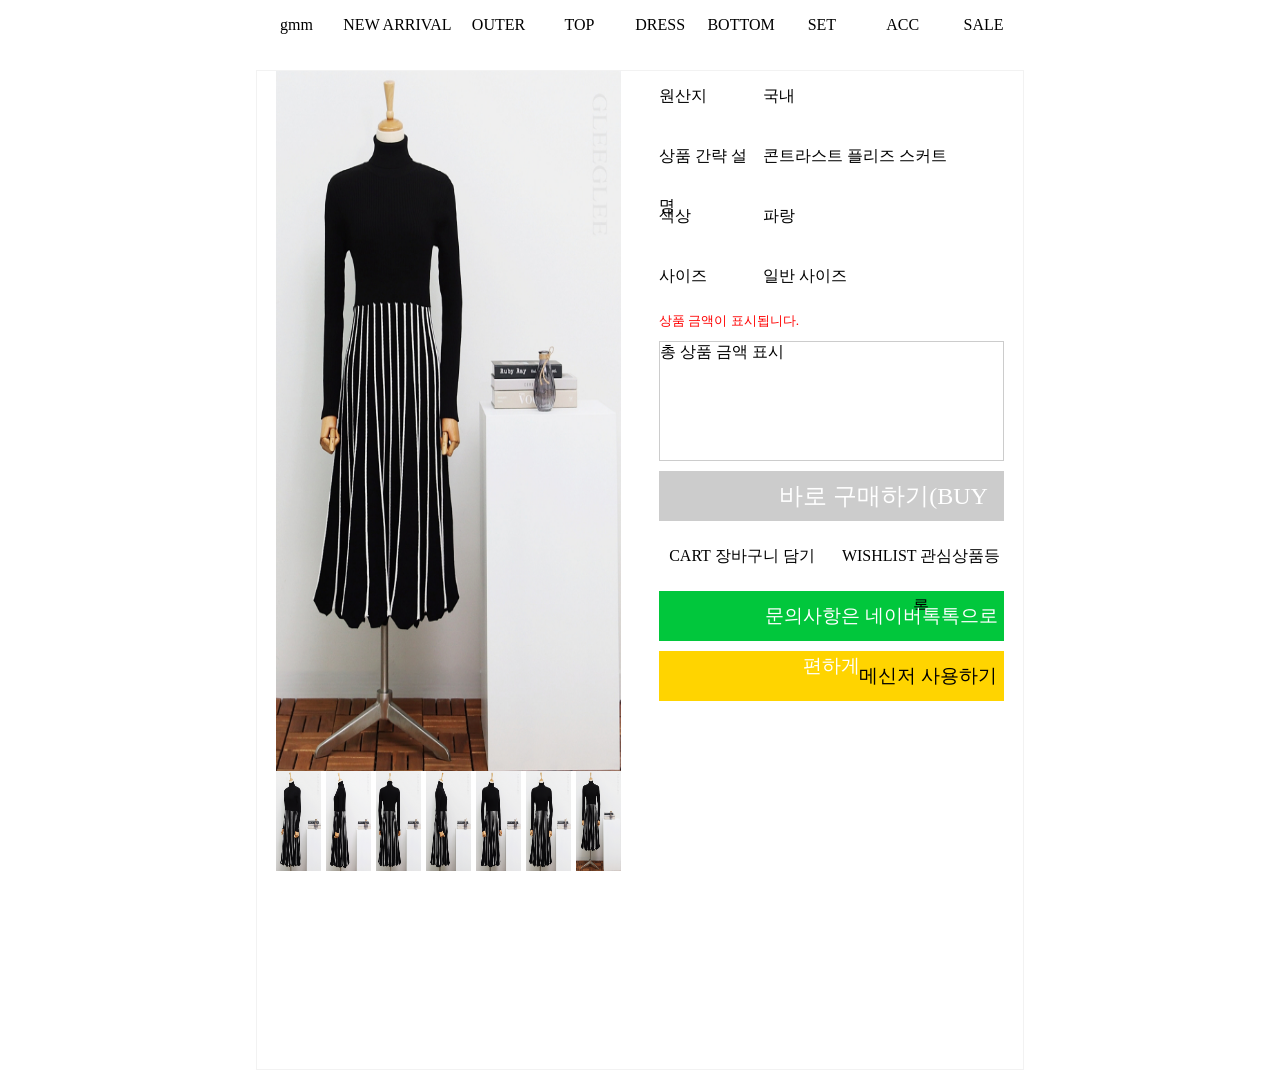
<file: 1-2주/10.25추정/shoping/index.html>
<!DOCTYPE html>
<html lang="en">
<head>
    <meta charset="UTF-8">
    <meta http-equiv="X-UA-Compatible" content="IE=edge">
    <meta name="viewport" content="width=device-width, initial-scale=1.0">
    <title>cammsys</title>
    <link rel="stylesheet" href="css/index.css">
    <script src="javascript/index.js"></script>
</head>
<body>
    <nav id="menu">
        <div></div>
        <div></div>
        <div></div>
        <div></div>
        <div></div>
        <div></div>
        <div></div>
        <div></div>
        <div></div>
    </nav>
    <section>
        <article class="at">
            <div class="left">
                <div class="big">
                    <img src="img/img0.jpg" alt="" id="pic">
                </div>
                <ul class="small">
                    <li onclick="pic.src='img/img1.jpg'"><img src="img/img1.jpg" alt=""></li>
                    <li onclick="pic.src='img/img2.jpg'"><img src="img/img2.jpg" alt=""></li>
                    <li onclick="pic.src='img/img3.jpg'"><img src="img/img3.jpg" alt=""></li>
                    <li onclick="pic.src='img/img4.jpg'"><img src="img/img4.jpg" alt=""></li>
                    <li onclick="pic.src='img/img5.jpg'"><img src="img/img5.jpg" alt=""></li>
                    <li onclick="pic.src='img/img6.jpg'"><img src="img/img6.jpg" alt=""></li>
                    <li onclick="pic.src='img/img7.jpg'"><img src="img/img7.jpg" alt=""></li>
                </ul>
            </div>
            <div class="right">
                <ul class="detail">
                    <li>
                        <div>원산지</div>
                        <div>국내</div>
                    </li>
                    <li>
                        <div>상품 간략 설명</div>
                        <div>콘트라스트 플리즈 스커트</div>
                    </li>
                    <li>
                        <div>색상</div>
                        <div>파랑</div>
                    </li>
                    <li>
                        <div>사이즈</div>
                        <div>일반 사이즈</div>
                    </li>
                    <li class="text">
                        <p>
                            <small>상품 금액이 표시됩니다.</small> 
                        </p>
                        <p class="price">총 상품 금액 표시</p>
                    </li>
                    <li class="buy">
                        바로 구매하기(BUY NOW)
                    </li>
                    <li class="put">
                        <div>CART 장바구니 담기</div>
                        <div>WISHLIST 관심상품등록</div>
                    </li>
                    <li class="btn qna">문의사항은 네이버톡톡으로 편하게</li>
                    <li class="btn msn">메신저 사용하기</li>
                </ul>
            </div>
        </article>
    </section>
</body>
</html>
</file>
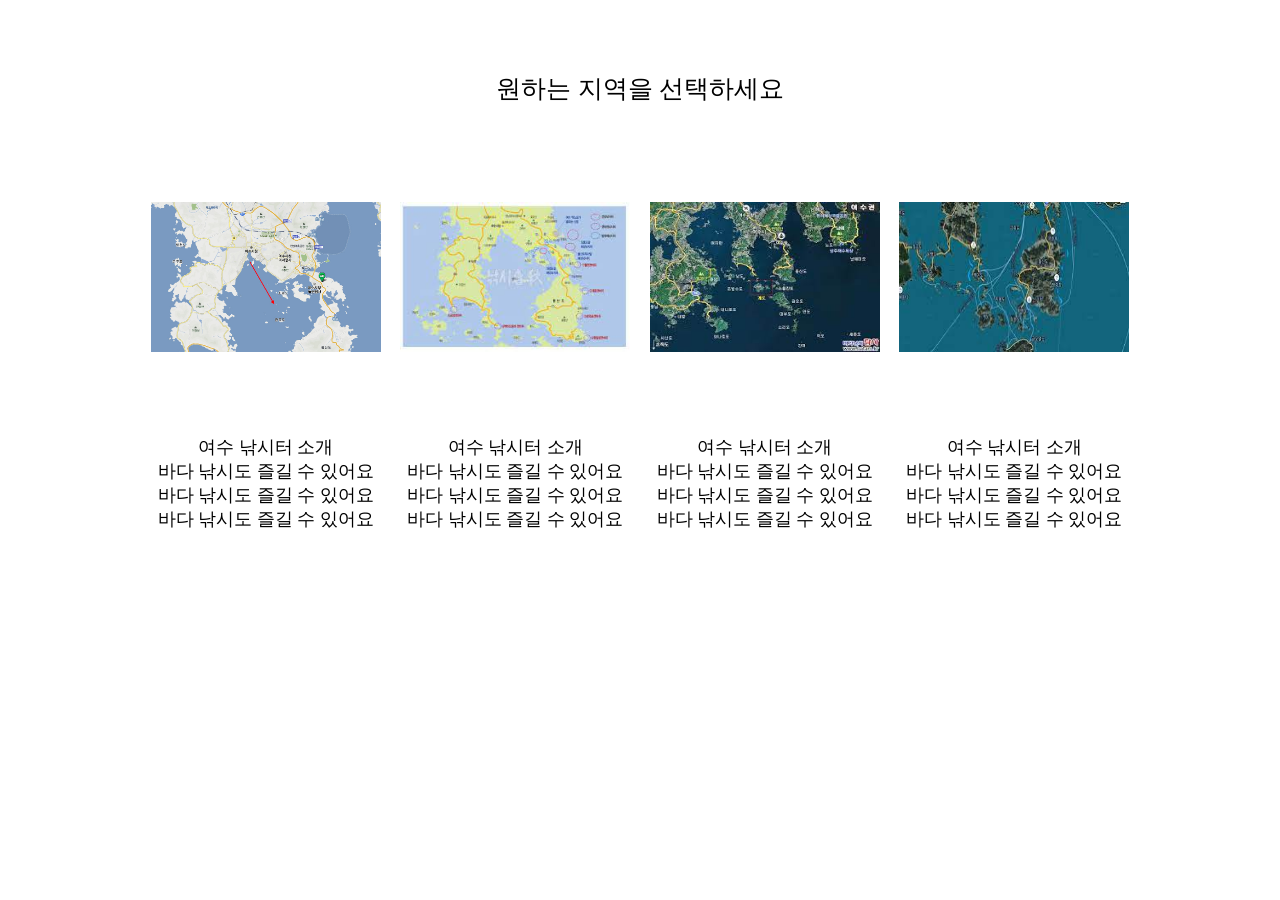
<file: 1-2주/1024까지/23table_css/index.html>
<!DOCTYPE html>
<html>
    <head>
        <title>웹페이지 제목</title>
        <meta charset="utf-8">
        <link rel="stylesheet" href="css/index.css">
    </head>
    <body>
        <table>
            <tr>
                <td>원하는 지역을 선택하세요</td>
            </tr>
        </table>
        <table class="imgTable">
            <tr>
                <td>
                    <img src="img/img1.jpeg" alt="">
                </td>
                <td>
                    <img src="img/img2.jpeg" alt="">
                </td>
                <td>
                    <img src="img/img3.jpeg" alt="">
                </td>
                <td>
                    <img src="img/img4.jpeg" alt="">
                </td>
            </tr>
            <tr>
                <td>
                    여수 낚시터 소개<br>
                    바다 낚시도 즐길 수 있어요<br>
                    바다 낚시도 즐길 수 있어요<br>
                    바다 낚시도 즐길 수 있어요<br>
                </td>
                <td>
                    여수 낚시터 소개<br>
                    바다 낚시도 즐길 수 있어요<br>
                    바다 낚시도 즐길 수 있어요<br>
                    바다 낚시도 즐길 수 있어요<br>
                </td>
                <td>
                    여수 낚시터 소개<br>
                    바다 낚시도 즐길 수 있어요<br>
                    바다 낚시도 즐길 수 있어요<br>
                    바다 낚시도 즐길 수 있어요<br>
                </td>
                <td>
                    여수 낚시터 소개<br>
                    바다 낚시도 즐길 수 있어요<br>
                    바다 낚시도 즐길 수 있어요<br>
                    바다 낚시도 즐길 수 있어요<br>
                </td>
            </tr>
        </table>
    </body>
</html>
</file>
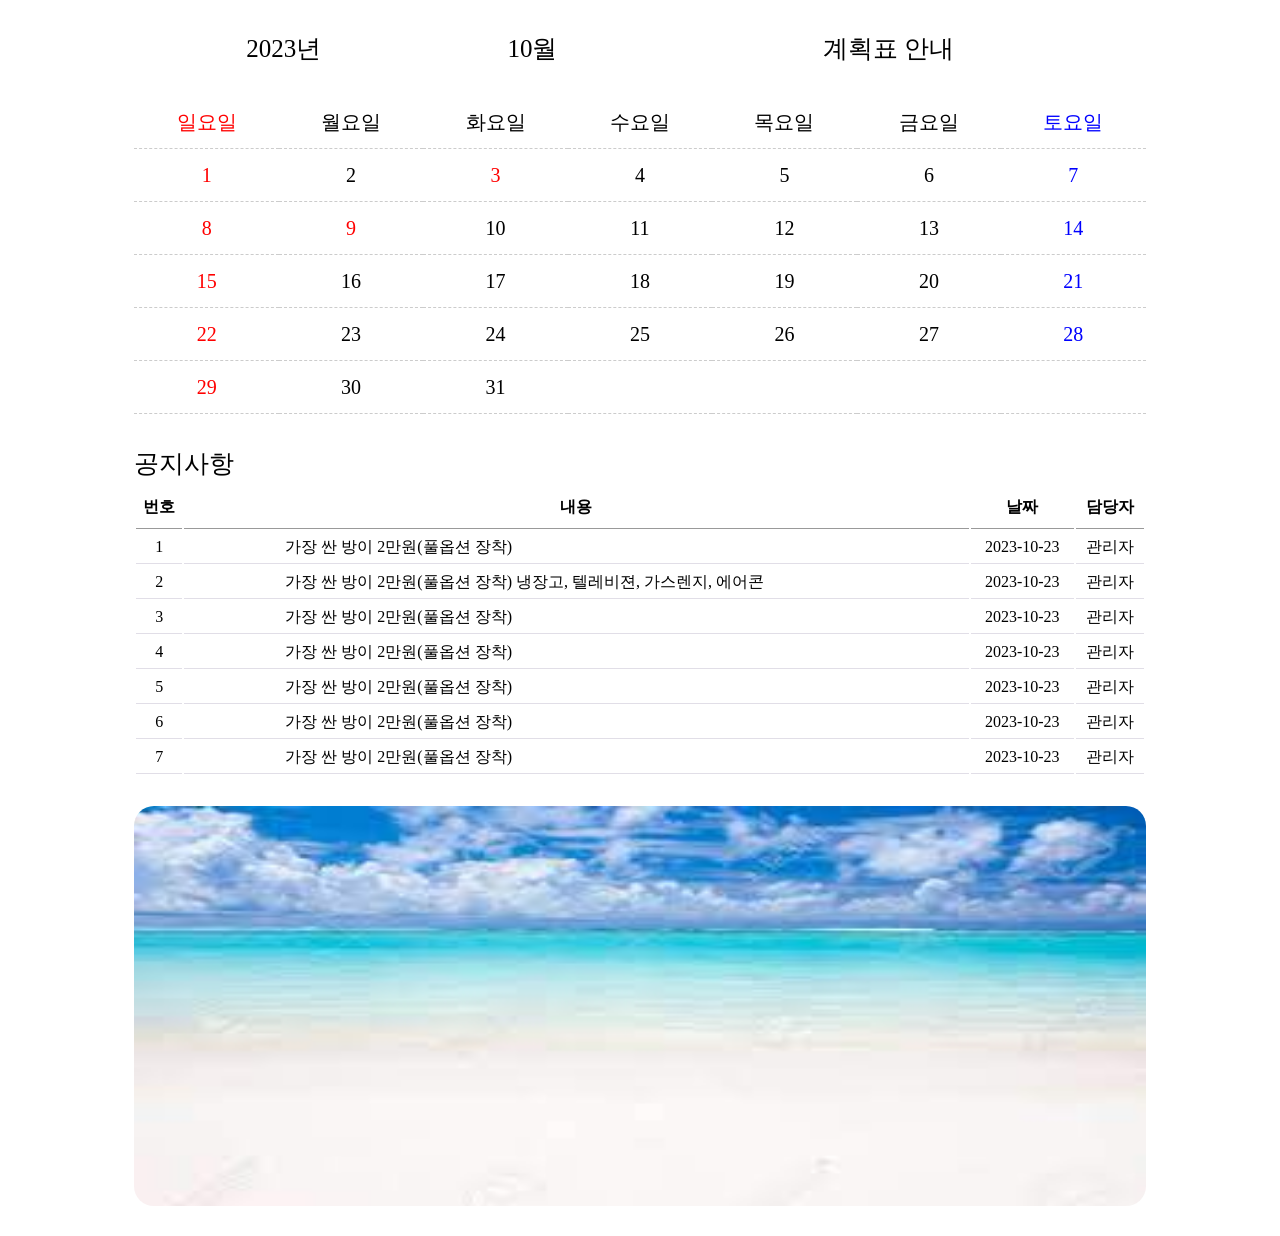
<file: 1-2주/1024까지/23table_css/calender.html>
<!DOCTYPE html>
<html lang="en">
<head>
    <meta charset="UTF-8">
    <meta name="viewport" content="width=device-width, initial-scale=1.0">
    <title>10월 달력</title>
    <link rel="stylesheet" href="css/calender.css">
</head>
<body>
    <table class="tab_1">
        <tr>
            <td>2023년</td>
            <td>10월</td>
            <td>계획표 안내</td>
        </tr>
    </table>
    <table class="date" cellspacing="0">
        <tr>
            <td class="red">일요일</td>
            <td>월요일</td>
            <td>화요일</td>
            <td>수요일</td>
            <td>목요일</td>
            <td>금요일</td>
            <td class="blue">토요일</td>
        </tr>
        <tr>
            <td class="red">1</td>
            <td>2</td>
            <td class="red">3</td>
            <td>4</td>
            <td>5</td>
            <td>6</td>
            <td class="blue">7</td>
        </tr>
        <tr>
            <td class="red">8</td>
            <td class="red">9</td>
            <td>10</td>
            <td>11</td>
            <td>12</td>
            <td>13</td>
            <td class="blue">14</td>
        </tr>
        <tr>
            <td class="red">15</td>
            <td>16</td>
            <td>17</td>
            <td>18</td>
            <td>19</td>
            <td>20</td>
            <td class="blue">21</td>
        </tr>
        <tr>
            <td class="red">22</td>
            <td>23</td>
            <td>24</td>
            <td>25</td>
            <td>26</td>
            <td>27</td>
            <td class="blue">28</td>
        </tr>
        <tr>
            <td class="red">29</td>
            <td>30</td>
            <td>31</td>
            <td></td>
            <td></td>
            <td></td>
            <td class="blue"></td>
        </tr>
    </table>

    <p class="gong">공지사항</p>
    <table class="gongTable">
        <tr>
            <th>번호</th>
            <th>내용</th>
            <th>날짜</th>
            <th>담당자</th>
        </tr>
        <tr>
            <td>1</td>
            <td>가장 싼 방이 2만원(풀옵션 장착)</td>
            <td>2023-10-23</td>
            <td>관리자</td>
        </tr>
        <tr>
            <td>2</td>
            <td>
                가장 싼 방이 2만원(풀옵션 장착)
                냉장고, 텔레비젼, 가스렌지, 에어콘
            </td>
            <td>2023-10-23</td>
            <td>관리자</td>
        </tr>
        <tr>
            <td>3</td>
            <td>가장 싼 방이 2만원(풀옵션 장착)</td>
            <td>2023-10-23</td>
            <td>관리자</td>
        </tr>
        <tr>
            <td>4</td>
            <td>가장 싼 방이 2만원(풀옵션 장착)</td>
            <td>2023-10-23</td>
            <td>관리자</td>
        </tr>
        <tr>
            <td>5</td>
            <td>가장 싼 방이 2만원(풀옵션 장착)</td>
            <td>2023-10-23</td>
            <td>관리자</td>
        </tr>
        <tr>
            <td>6</td>
            <td>가장 싼 방이 2만원(풀옵션 장착)</td>
            <td>2023-10-23</td>
            <td>관리자</td>
        </tr>
        <tr>
            <td>7</td>
            <td>가장 싼 방이 2만원(풀옵션 장착)</td>
            <td>2023-10-23</td>
            <td>관리자</td>
        </tr>
    </table>


    <div class="big">
        <img src="img/bg1.jpeg" alt="">
    </div>
</body>
</html>
</file>
<file: 1-2주/10.25추정/shoping/css/index.css>
* {
    margin: 0; 
    padding: 0;
    list-style: none;
    box-sizing: border-box;
    text-decoration: none;
}
a {
    color: black;
}
html { font-size: 16px; }
nav {
    width: 60%; height: 50px;
    /* background: #f2f2f2; */
    margin: 0 auto;
    display: flex;
    justify-content: space-evenly;
}
nav div {
    width: 100px; height: 100%;
    border: 0px solid #ccc;
    text-align: center;
    line-height: 50px;
}
nav div:nth-child(2) { width: 150px; }

section {
    width: 60%; height: 1000px;
    margin: 20px auto;
    border: 0px solid #ccc;
}
.at {
    width: 100%; height: 100%;
    border: 1px solid #f2f2f2;
    display: flex;
    justify-content: space-around;
}
.at> div {
    width: 45%; height: 100%;
    border: 0px solid blue;
}
.at> .left {   }
.at> .left> .big {
    width: 100%; height: 700px;
    border: 0px solid red;
}
.at> .left> .big> img {
    width: 100%; height: 100%;
}
.at> .left> .small {
    width: 100%; height: 100px;
    border: 0px solid black;
    display: flex;
    justify-content: space-between;
}
.at> .left> .small> li {
    width: 13%; height: 100%;
    border: 0px solid red;
    cursor: pointer;
}
.at> .left> .small> li> img {
    width: 100%; height: 100%; 
}

.at> .right {   }
.at> .right> .detail {
    width: 100%; height: 700px;
    border: 0px solid black;
}
.at> .right> .detail> li {
    width: 100%; height: 50px;
    border: 0px solid #ccc;
    display: flex;
    margin-bottom: 10px;
}

.at> .right> .detail> li.text {    
    display: block;
    height: 150px;
}
.at> .right> .detail> li.text p:nth-child(1) {
    height: 30px; color: red;
}
.at> .right> .detail> li.text p:nth-child(2) {
    border: 1px solid #ccc;
    height: 120px;
}

.at> .right> .detail> li.buy {
    background: #ccc;
    /* text-align: center; */
    text-indent: 120px;
    line-height: 50px;
    color: white;
    font-size: 1.5rem;
}



.at> .right> .detail> li> div {
    width: 70%;
    border: 0px solid green;
    line-height: 50px;    
}
.at> .right> .detail> li> div:first-child {
    width: 30%;
}

.at> .right> .detail> li.put {
    justify-content: space-between;
}
.at> .right> .detail> li.put> div {
    width: 48%;
    text-align: center;
}
.at> .right> .detail> li.qna {
    background: #01C73C;
    color: white;
    text-indent: 100px;
}
.at> .right> .detail> li.msn {
    background: #FFD400;
    text-indent: 200px;
}
.at> .right> .detail> li.btn {
    text-align: center;
    line-height: 50px;
    font-size: 1.2rem;
}
</file>
<file: 1-2주/1024까지/23table_css/css/index.css>
table {
    width: 1000px;
    /* margin-left: 100px; */
    /* margin-top: 100px; */
    margin: 50px auto;
    border: 0px solid red;
}
table tr {

}
table tr td {
    height: 70px;
    border: 0px solid blue;
    text-align: center;
    font-size: 25px;
}
.imgTable tr td {
    height: 200px;
    font-size: 18px;
}
.imgTable tr td img {
    width: 230px;
    height: 150px;
}
</file>
<file: 1-2주/1024까지/23table_css/css/calender.css>
.tab_1 {
    width: 80%;
    margin: 20px auto;
}
.tab_1 tr {

}
.tab_1 tr td {
    border: 0px solid #ccc;
    text-align: center;
    font-size: 25px;
    height: 50px;
}
.date {
    width: 80%; 
    margin: 0 auto;   
}
.date tr {

}
.date tr td {
    border-bottom: 1px dashed #ccc;
    text-align: center;
    font-size: 20px;
    height: 50px; 
    cursor: pointer;
}
.date tr td:hover {
    background: #f2f2f2;
}



.red {
    color: red;
}
.blue {
    color: blue;
}

.gong {
    border: 0px solid green;
    width: 80%; height: 70px;
    margin: 0 auto;
    font-size: 25px;
    line-height: 100px;
}
.gongTable {
    width: 80%;
    margin: 0 auto;
}
.gongTable tr:first-child:hover {
    background: none;
}
.gongTable tr:hover {
    background: #f2f2f2;
}
.gongTable tr th {
    height: 40px;
    border-bottom: 1px solid #999;
    text-align: center;
}
.gongTable tr td {
    text-align: center;
    height: 30px;
    border-bottom: 1px solid #e1dee7;
    cursor: pointer;
}
.gongTable tr td:nth-child(2) {
    text-align: left;    
    text-indent: 100px;
}





.big {
    width: 80%;
    height: 400px;
    border: 0px solid black;
    border-radius: 20px;
    margin: 30px auto;
    overflow: hidden;

}
.big img {
    width: 100%;
    height: 100%;
    transition: 0.5s;
}
.big img:hover {
    transform: scale(1.5);
}
</file>
